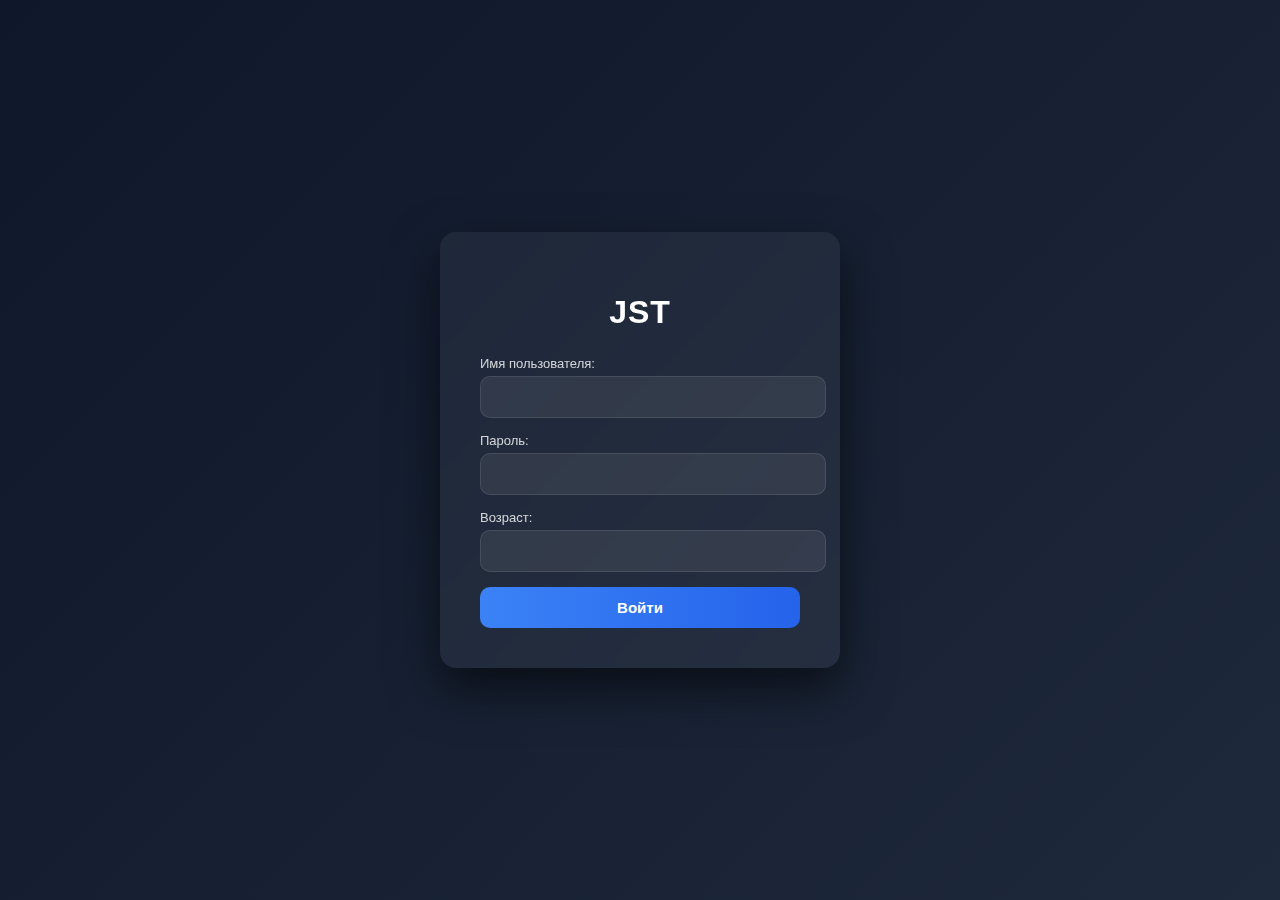
<file: index.html>
<!DOCTYPE html>
<html lang="ru">
<head>
    <meta charset="UTF-8">
    <title>JS Test</title>
    <link rel="stylesheet" href="style.css">
</head>
<body>

<div class="container">
    <h1>JST</h1>

    <label for="username">Имя пользователя:</label>
    <input type="text" id="username">

    <label for="password">Пароль:</label>
    <input type="password" id="password">

    <label for="age">Возраст:</label>
    <input type="number" id="age">

    <button id="btn">Войти</button>
</div>

    <script src="test.js"></script>
</body>
</html>
</file>
<file: style.css>
body {
    margin: 0;
    font-family: 'Segoe UI', Arial, sans-serif;
    background: linear-gradient(135deg, #0f172a, #1e293b);
    color: white;
    display: flex;
    justify-content: center;
    align-items: center;
    height: 100vh;
}

.container {
    background: rgba(255, 255, 255, 0.05);
    padding: 40px;
    border-radius: 16px;
    backdrop-filter: blur(15px);
    box-shadow: 0 20px 50px rgba(0, 0, 0, 0.6);
    width: 320px;
    text-align: center;
}

h1 {
    margin-bottom: 25px;
    font-weight: 600;
    letter-spacing: 1px;
}

input {
    width: 100%;
    padding: 12px;
    margin-bottom: 15px;
    border-radius: 10px;
    border: 1px solid rgba(255, 255, 255, 0.1);
    background: rgba(255, 255, 255, 0.08);
    color: white;
    font-size: 14px;
    transition: 0.3s;
}

input:focus {
    outline: none;
    border-color: #3b82f6;
    background: rgba(255, 255, 255, 0.12);
    box-shadow: 0 0 10px rgba(59, 130, 246, 0.5);
}

button {
    width: 100%;
    padding: 12px;
    border: none;
    border-radius: 10px;
    background: linear-gradient(90deg, #3b82f6, #2563eb);
    color: white;
    cursor: pointer;
    font-size: 15px;
    font-weight: 600;
    transition: 0.3s;
}

button:hover {
    transform: translateY(-2px);
    box-shadow: 0 8px 20px rgba(37, 99, 235, 0.6);
}

label {
    display: block;
    text-align: left;
    margin-bottom: 5px;
    font-size: 13px;
    opacity: 0.8;
}
</file>
